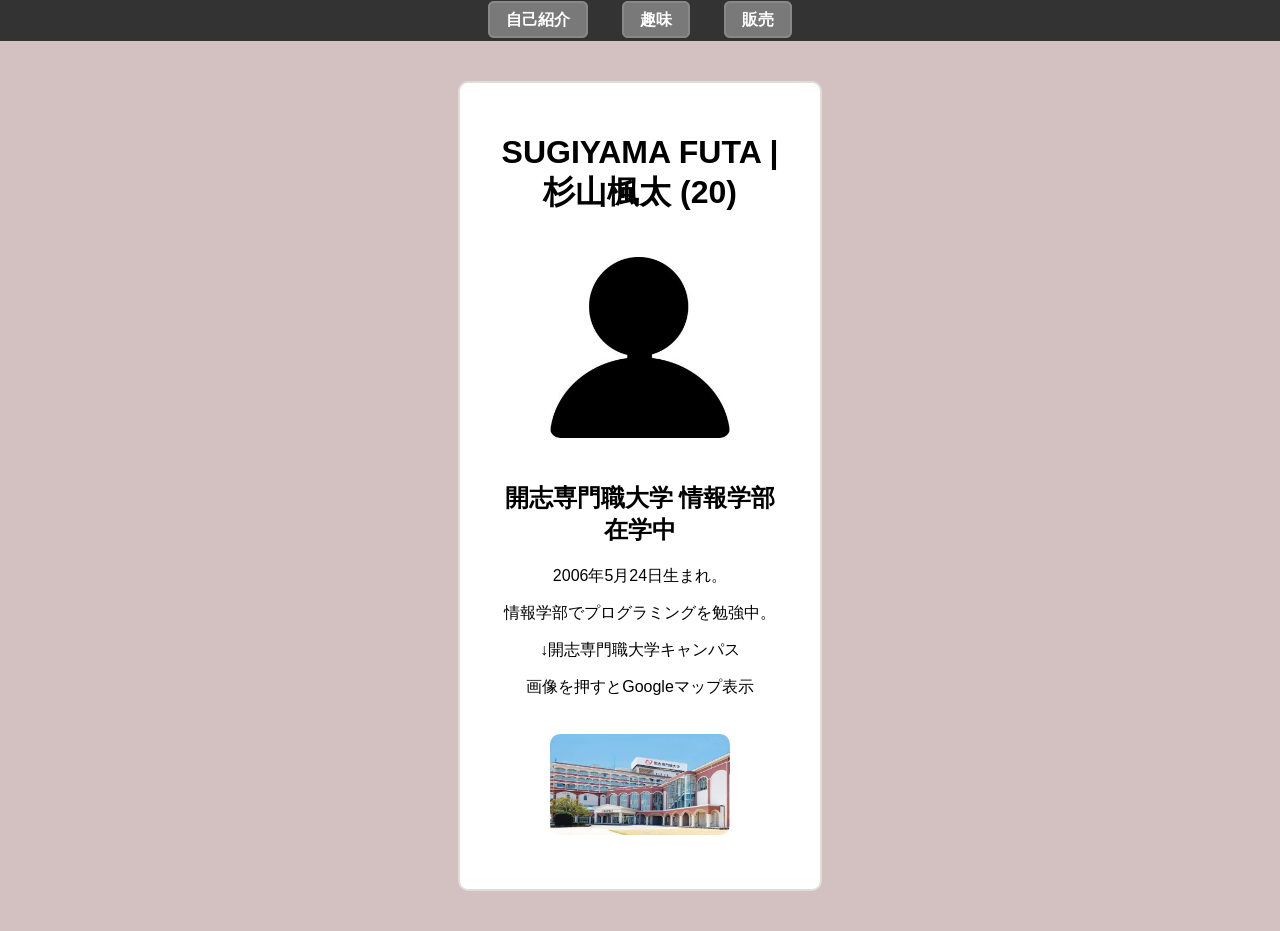
<file: index.html>
<!DOCTYPE html>
<html lang="ja">
<head>
    <meta charset="UTF-8">
    <title>自己紹介</title>
    <link rel="stylesheet" href="css/styles.css">
</head>
<body>
    <header>
        <nav>
            <a href="index.html">自己紹介</a>
            <a href="hobby_1.html">趣味</a>
            <a href="hobby_2.html">販売</a>
        </nav>
    </header>
    <main>
        <h1>SUGIYAMA FUTA | 杉山楓太 (20)</h1>
        <img src="images/hito.jpg" alt="プロフィール写真" class="profile-img">
        <h2>開志専門職大学 情報学部 在学中</h2>
        <p>2006年5月24日生まれ。</p>
        <p>情報学部でプログラミングを勉強中。</p>

        <p>↓開志専門職大学キャンパス</p>
        <p>画像を押すとGoogleマップ表示</p>
        <a href="https://maps.app.goo.gl/uBHtzuqiC8qRfbA77" target="_blank">
            <img src="images/kaishi.png" alt="キャンパス写真" class="campus-img">
        </a>

    </main>

</body>
</html>
</file>
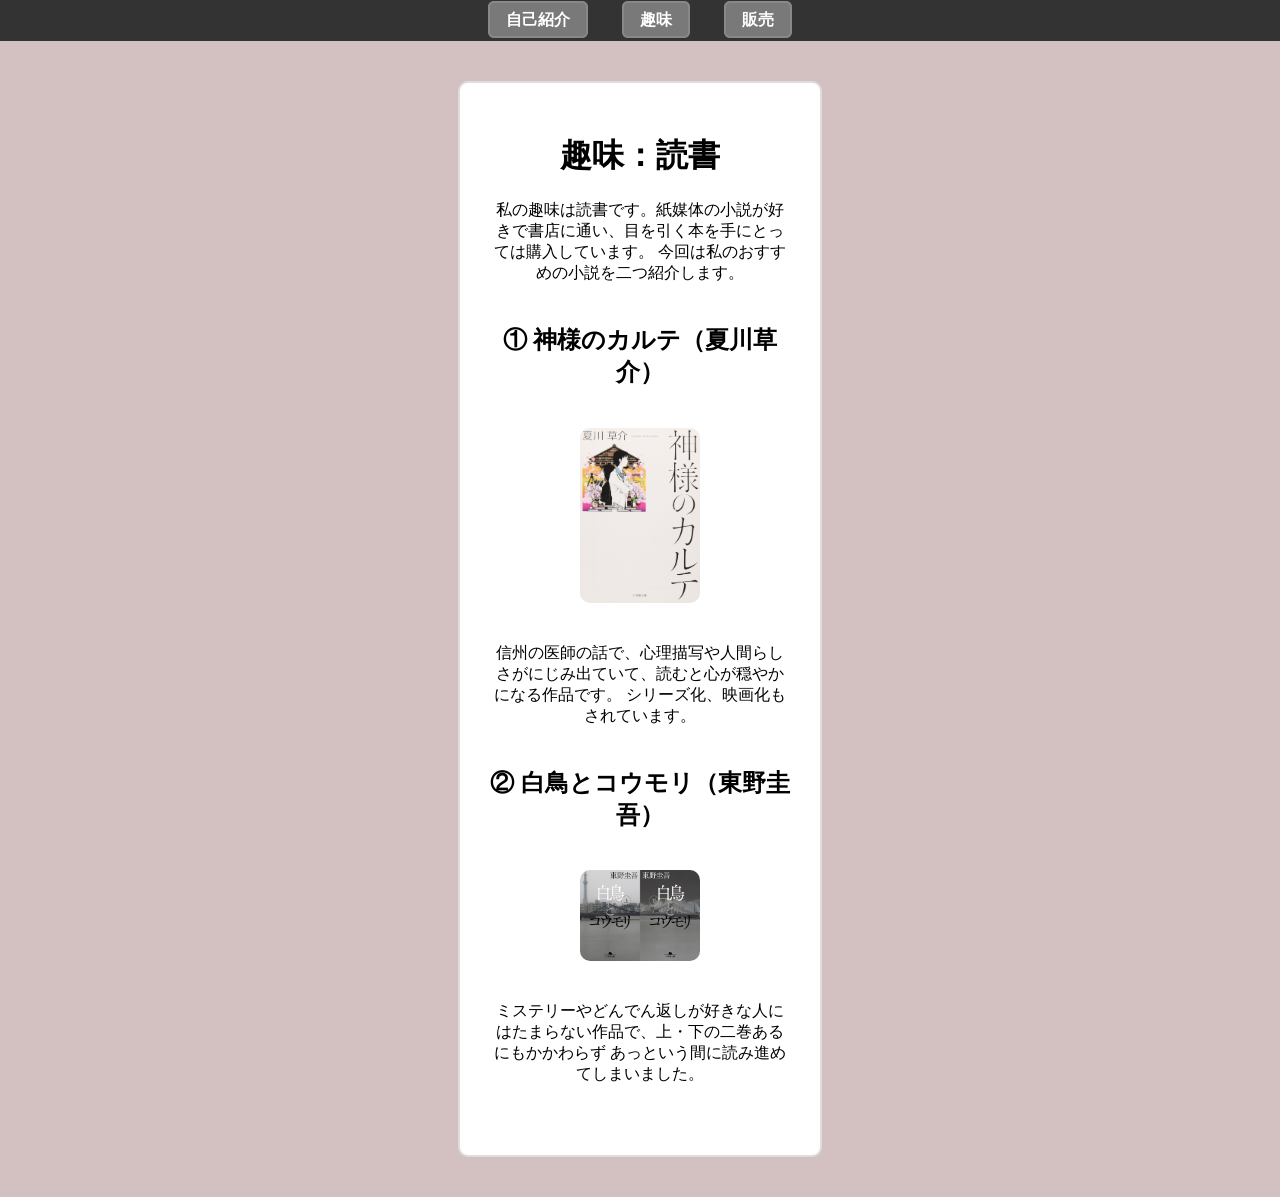
<file: hobby_1.html>
<!DOCTYPE html>
<html lang="ja">
<head>
    <meta charset="UTF-8">
    <title>趣味 - 読書</title>
    <link rel="stylesheet" href="css/styles.css">
</head>
<body>
    <header>
        <nav>
            <a href="index.html">自己紹介</a>
            <a href="hobby_1.html">趣味</a>
            <a href="hobby_2.html">販売</a>
        </nav>
    </header>
    <main>
        <h1>趣味：読書</h1>
        <p>
            私の趣味は読書です。紙媒体の小説が好きで書店に通い、目を引く本を手にとっては購入しています。  
            今回は私のおすすめの小説を二つ紹介します。
        </p>
        <section class="book">
            <h2>① 神様のカルテ（夏川草介）</h2>
            
             <img src="images/kamisamanokarute.jpg" alt="神様のカルテ 表紙" class="book-img">

             <p>
                信州の医師の話で、心理描写や人間らしさがにじみ出ていて、読むと心が穏やかになる作品です。  
                シリーズ化、映画化もされています。
            </p>
        </section>
        <section class="book">
            <h2>② 白鳥とコウモリ（東野圭吾）</h2>
            <img src="images/hakuchoutokoumori.jpg" alt="白鳥とコウモリ 表紙" class="book-img">
            <p>
                ミステリーやどんでん返しが好きな人にはたまらない作品で、上・下の二巻あるにもかかわらず  
                あっという間に読み進めてしまいました。
            </p>
        </section>

</main>

</body>
</html>
</file>
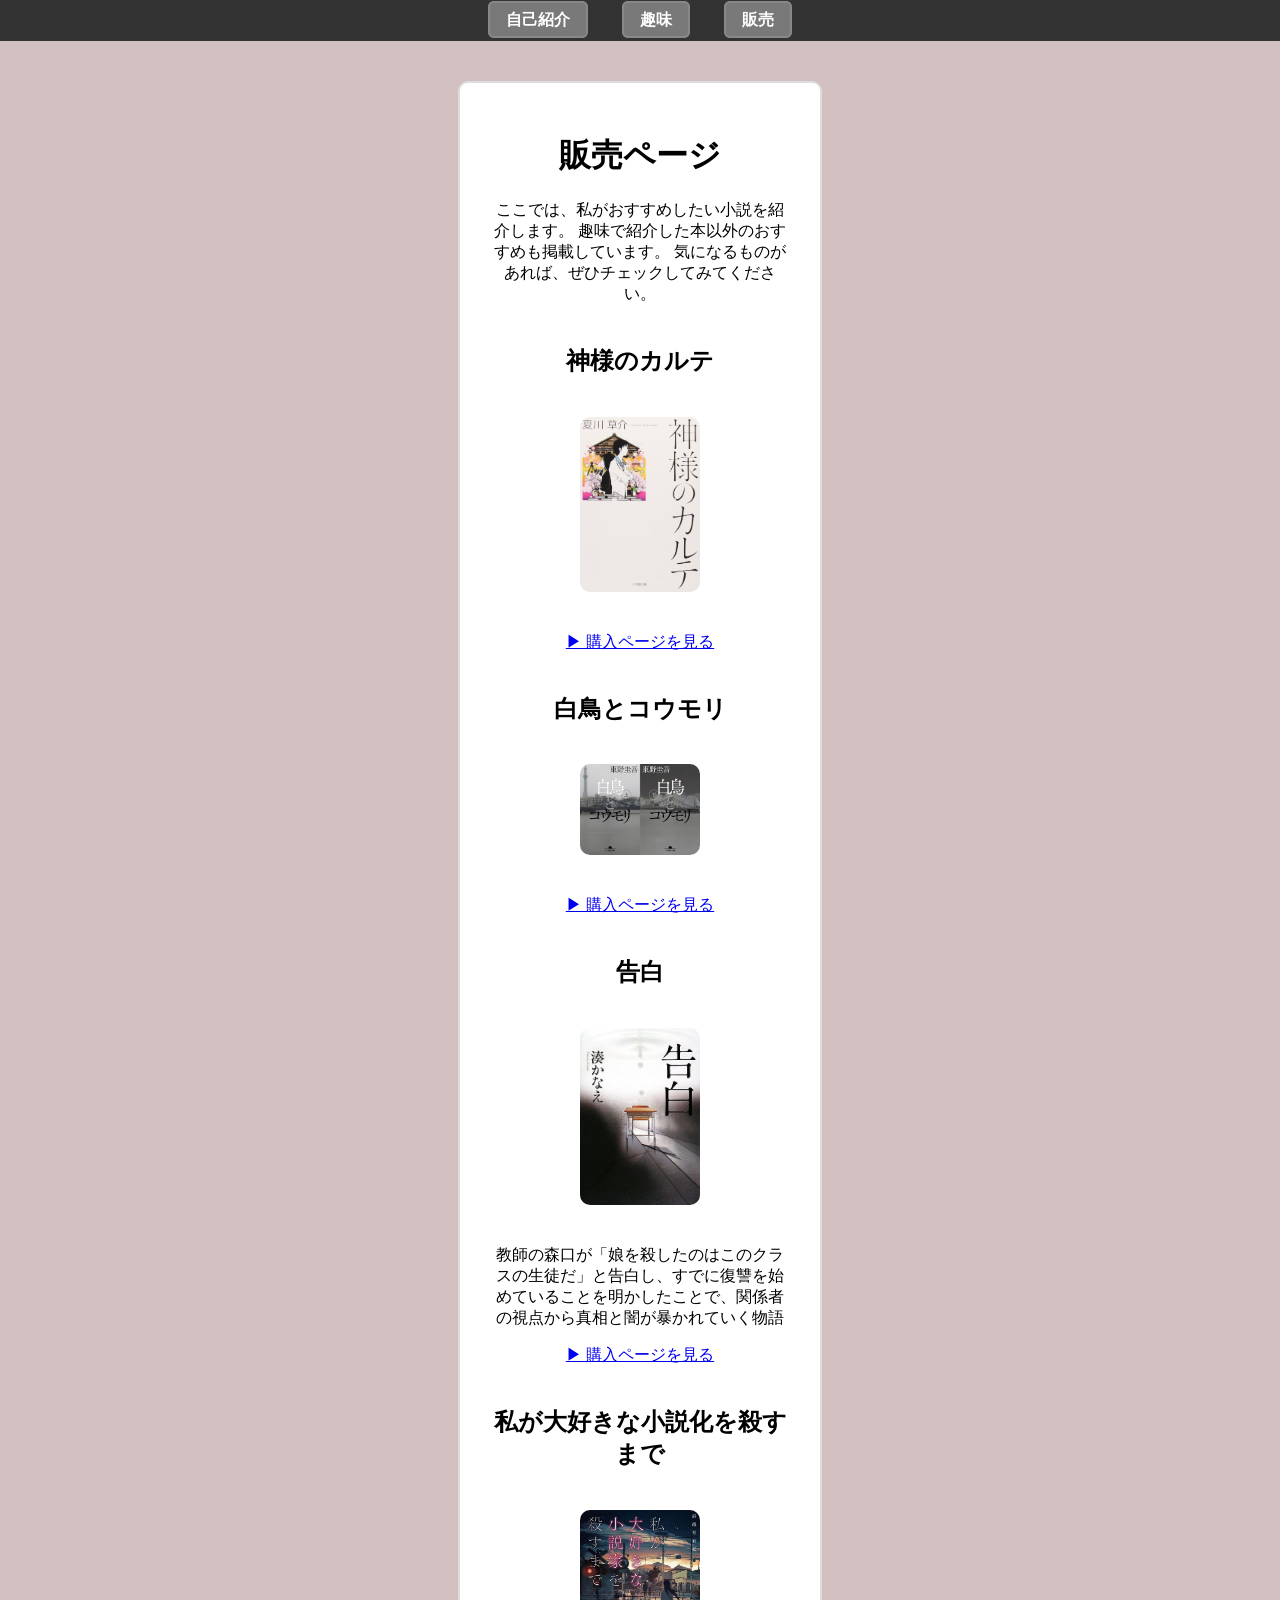
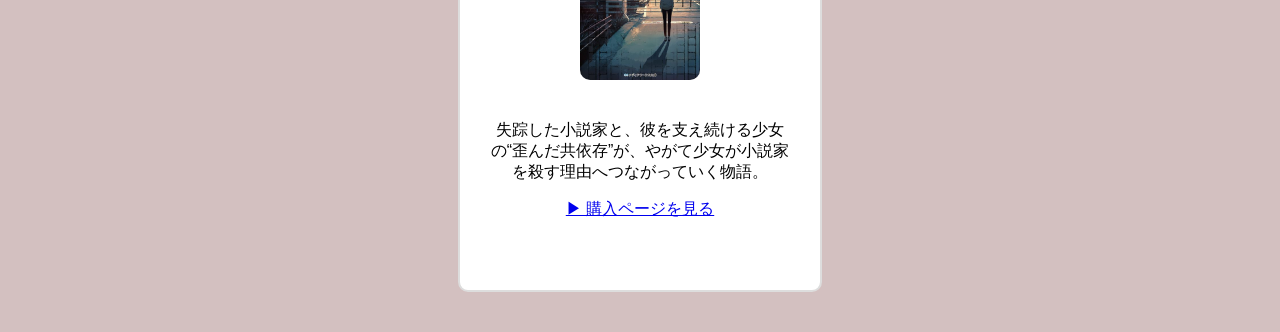
<file: hobby_2.html>
<!DOCTYPE html>
<html lang="ja">
<head>
    <meta charset="UTF-8">
    <title>販売ページ</title>
    <link rel="stylesheet" href="css/styles.css">
</head>
<body>

<header>
    <nav>
        <a href="index.html">自己紹介</a>
        <a href="hobby_1.html">趣味</a>
        <a href="hobby_2.html">販売</a>
    </nav>
</header>

<main>
    <h1>販売ページ</h1>

    <p>
        ここでは、私がおすすめしたい小説を紹介します。
        趣味で紹介した本以外のおすすめも掲載しています。
        気になるものがあれば、ぜひチェックしてみてください。
    </p>

    <!-- 商品① -->
    <section class="book">
        <h2>神様のカルテ</h2>

        <img src="images/kamisamanokarute.jpg" alt="神様のカルテ（夏川草介）" class="book-img">

        <p><a href="https://amzn.asia/d/062wMtxl" target="_blank">▶ 購入ページを見る</a></p>
    </section>

    <!-- 商品② -->
    <section class="book">
        <h2>白鳥とコウモリ</h2>

        <img src="images/hakuchoutokoumori.jpg" alt="白鳥とコウモリ（東野圭吾）" class="book-img">


        <p><a href="https://amzn.asia/d/07e7EuST" target="_blank">▶ 購入ページを見る</a></p>
    </section>
    <!-- 商品① -->
    <section class="book">
        <h2>告白</h2>

        <img src="images/kokuhaku.jpg" alt="告白(湊かなで)" class="book-img">

        <p>
          教師の森口が「娘を殺したのはこのクラスの生徒だ」と告白し、すでに復讐を始めていることを明かしたことで、関係者の視点から真相と闇が暴かれていく物語  
        </p>

        <p><a href="https://amzn.asia/d/08a9bUOT" target="_blank">▶ 購入ページを見る</a></p>
    </section>
    <!-- 商品① -->
    <section class="book">
        <h2>私が大好きな小説化を殺すまで</h2>

        <img src="images/syousetukawokorosumade.jpg" alt="私が大好きな小説化を殺すまで(斜線堂有紀)" class="book-img">

        <p>
            失踪した小説家と、彼を支え続ける少女の“歪んだ共依存”が、やがて少女が小説家を殺す理由へつながっていく物語。

        <p><a href="https://amzn.asia/d/0a1rcksI" target="_blank">▶ 購入ページを見る</a></p>
    </section>

</main>

</body>
</html>
</file>
<file: css/styles.css>
body {
    font-family: sans-serif;
    margin: 0;
    padding: 0;
    background: #d3c0c0;
}

nav {
    background: #333;
    padding: 10px;
    text-align: center;
}

nav a {
    color: white;
    margin: 0 15px;
    text-decoration: none;
    font-weight: bold;
    background-color: #797979;
    padding: 8px 16px;      
    border-radius: 6px; 
    border: 2px solid #888;    
    transition: 0.3s;
}
nav a:hover {
    background-color: #a19b9b;   /* ← hover 時の背景色 */
    color: #e7dcdc;              /* ← 文字色（白のまま） */
}

main {
    width: 80%;
    max-width: 300px;
    margin: 40px auto;
    text-align: center;
    padding: 30px;
    background: #ffffff;
    border: 2px solid #ddd;
    border-radius: 10px;
    box-shadow: 0 4px 10px rgba(0,0 0,0,1);
}

.profile-img, .campus-img {
    width: 60%;
    border-radius: 10px;
    margin: 20px 0;
}
.book {
    margin: 40px 0;
    text-align: center;
}

.book-img {
    width: 40%;
    max-width: 300px;
    border-radius: 10px;
    margin: 20px 0;
}
</file>
